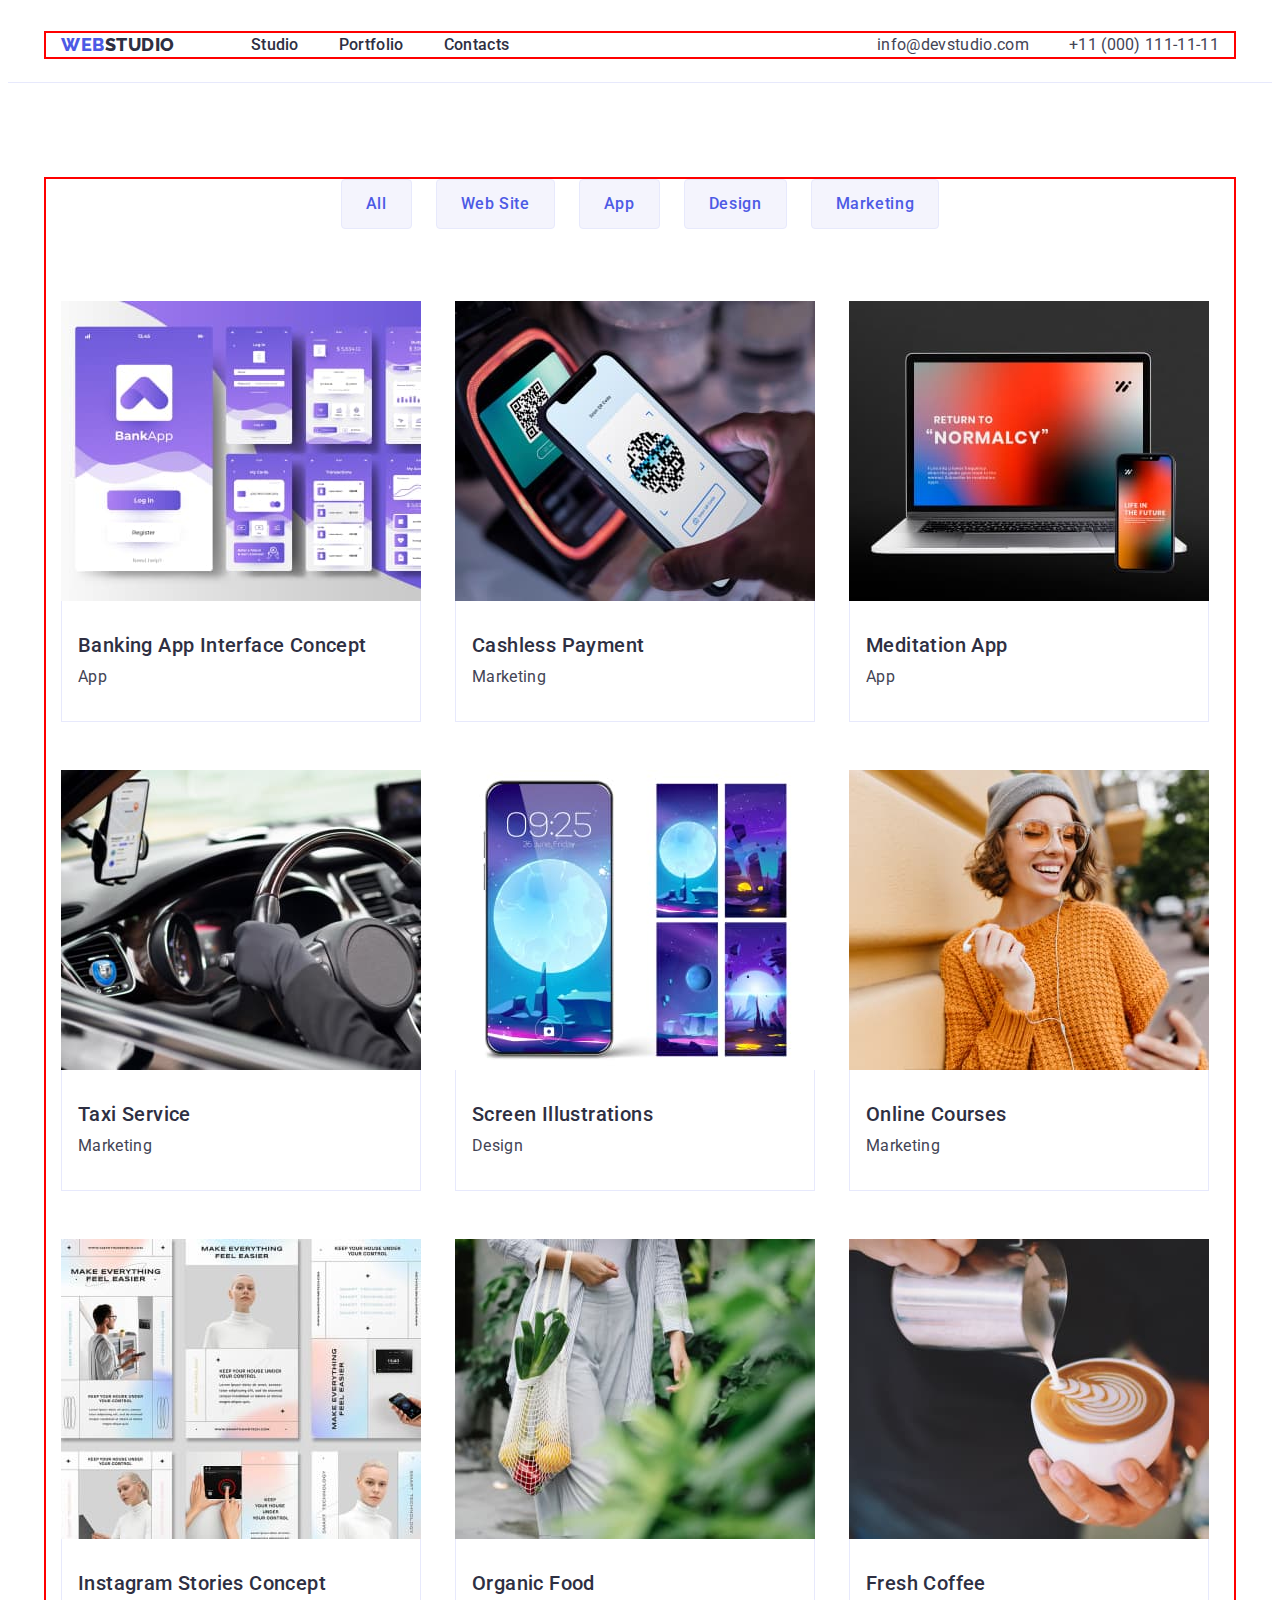
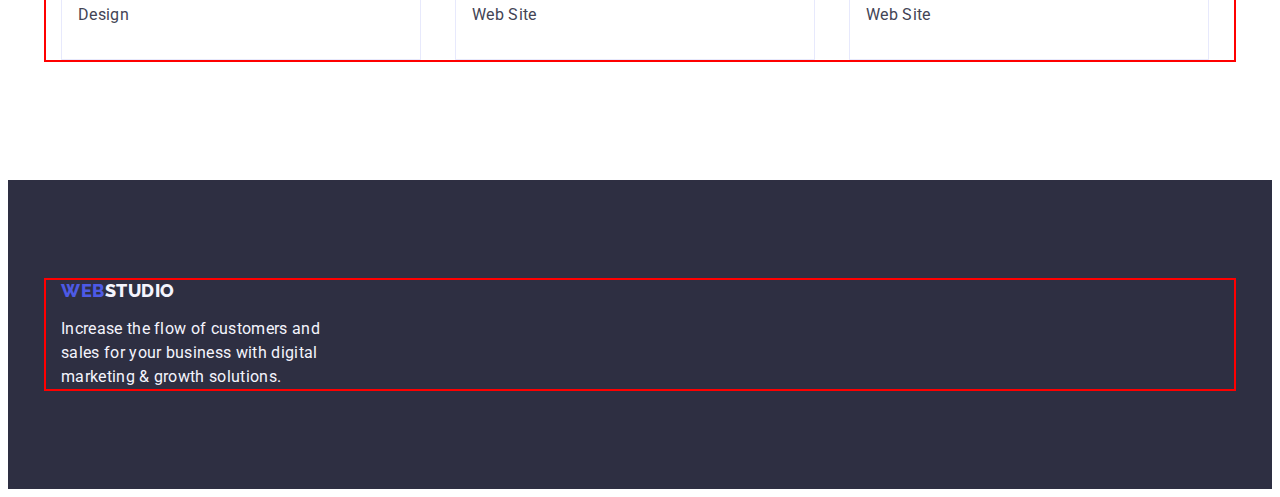
<file: portfolio.html>
<!DOCTYPE html>
<html lang="en">
  <head>
    <meta charset="UTF-8" />
    <meta name="viewport" content="width=device-width, initial-scale=1.0" />
    <title>Portfolio</title>
    <link rel="preconnect" href="https://fonts.googleapis.com" />
    <link rel="preconnect" href="https://fonts.gstatic.com" crossorigin />
    <link
      href="https://fonts.googleapis.com/css2?family=Raleway:wght@800&family=Roboto:wght@400;500;700&display=swap"
      rel="stylesheet"
    />
    <link
      rel="stylesheet"
      href="https://cdnjs.cloudflare.com/ajax/libs/modern-normalize/2.0.0/modern-normalize.min.css"
      integrity="sha512-4xo8blKMVCiXpTaLzQSLSw3KFOVPWhm/TRtuPVc4WG6kUgjH6J03IBuG7JZPkcWMxJ5huwaBpOpnwYElP/m6wg=="
      crossorigin="anonymous"
      referrerpolicy="no-referrer"
    />
    <link rel="stylesheet" href="./css/styles.css" />
  </head>

  <body>
    <header class="header">
      <div class="container header-container">
        <nav class="header-navigation">
          <a class="logo-link logo link" href="./index.html"
            >Web<span class="logo-header">Studio</span></a
          >
          <ul class="header-menu-list list">
            <li class="header-menu-item">
              <a class="header-menu-link link" href="./index.html">Studio</a>
            </li>
            <li class="header-menu-item">
              <a class="header-menu-link link" href="./portfolio.html"
                >Portfolio</a
              >
            </li>
            <li class="header-menu-item">
              <a class="header-menu-link link" href="">Contacts</a>
            </li>
          </ul>
        </nav>
        <address class="header-address">
          <ul class="header-soc-list list">
            <li class="header-soc-item">
              <a class="header-soc-link link" href="mailto:info@devstudio.com"
                >info@devstudio.com</a
              >
            </li>
            <li class="header-soc-item">
              <a class="header-soc-link link" href="tel:+110001111111"
                >+11 (000) 111-11-11</a
              >
            </li>
          </ul>
        </address>
      </div>
    </header>

    <main>
      <section class="portfolio">
        <div class="container">
          <h1 class="visually-hidden">Our projects</h1>
          <ul class="portf-filtr list">
            <li>
              <button type="button" class="portf-filtr-btn">All</button>
            </li>
            <li>
              <button type="button" class="portf-filtr-btn">Web Site</button>
            </li>
            <li>
              <button type="button" class="portf-filtr-btn">App</button>
            </li>
            <li>
              <button type="button" class="portf-filtr-btn">Design</button>
            </li>
            <li>
              <button type="button" class="portf-filtr-btn">Marketing</button>
            </li>
          </ul>

          <ul class="portf-list list">
            <li class="portf-item">
              <a href="" class="portf-link link">
                <img
                  class="portf-img"
                  src="./images/project-1-1.jpg"
                  alt="Banking App Interface Concept"
                  width="360"
                  height="300"
                />
                <div class="portf-underimg-text">
                  <h2 class="portf-subtitle section-subtitle">
                    Banking App Interface Concept
                  </h2>
                  <p class="portf-text section-text">App</p>
                </div>
              </a>
            </li>
            <li class="portf-item">
              <a href="" class="portf-link link">
                <img
                  class="portf-img"
                  src="./images/project-1-2.jpg"
                  alt="Cashless Payment"
                  width="360"
                  height="300"
                />
                <div class="portf-underimg-text">
                  <h2 class="portf-subtitle section-subtitle">Cashless Payment</h2>
                  <p class="portf-text section-text">Marketing</p>
                </div>
              </a>
            </li>
            <li class="portf-item">
              <a href="" class="portf-link link">
                <img
                  class="portf-img"
                  src="./images/project-1-3.jpg"
                  alt="Meditaion App"
                  width="360"
                  height="300"
                />
                <div class="portf-underimg-text">
                  <h2 class="portf-subtitle section-subtitle">Meditation App</h2>
                  <p class="portf-text section-text">App</p>
                </div>
              </a>
            </li>
            <li class="portf-item">
              <a href="" class="portf-link link">
                <img
                  class="portf-img"
                  src="./images/project-2-1.jpg"
                  alt="Taxi Service"
                  width="360"
                  height="300"
                />
                <div class="portf-underimg-text">
                  <h2 class="portf-subtitle section-subtitle">Taxi Service</h2>
                  <p class="portf-text section-text">Marketing</p>
                </div>
              </a>
            </li>
            <li class="portf-item">
              <a href="" class="portf-link link">
                <img
                  class="portf-img"
                  src="./images/project-2-2.jpg"
                  alt="Screen Illustrations"
                  width="360"
                  height="300"
                />
                <div class="portf-underimg-text">
                  <h2 class="portf-subtitle section-subtitle">Screen Illustrations</h2>
                  <p class="portf-text section-text">Design</p>
                </div>
              </a>
            </li>
            <li class="portf-item">
              <a href="" class="portf-link link">
                <img
                  class="portf-img"
                  src="./images/project-2-3.jpg"
                  alt="Online Courses"
                  width="360"
                  height="300"
                />
                <div class="portf-underimg-text">
                  <h2 class="portf-subtitle section-subtitle">Online Courses</h2>
                  <p class="portf-text section-text">Marketing</p>
                </div>
              </a>
            </li>
            <li class="portf-item">
              <a href="" class="portf-link link">
                <img
                  class="portf-img"
                  src="./images/project-3-1.jpg"
                  alt="Instagram Stories Concept"
                  width="360"
                  height="300"
                />
                <div class="portf-underimg-text">
                  <h2 class="portf-subtitle section-subtitle">Instagram Stories Concept</h2>
                  <p class="portf-text section-text">Design</p>
                </div>
              </a>
            </li>
            <li class="portf-item">
              <a href="" class="portf-link link">
                <img
                  class="portf-img"
                  src="./images/project-3-2.jpg"
                  alt="Organic Food"
                  width="360"
                  height="300"
                />
                <div class="portf-underimg-text">
                  <h2 class="portf-subtitle section-subtitle">Organic Food</h2>
                  <p class="portf-text section-text">Web Site</p>
                </div>
              </a>
            </li>
            <li class="portf-item">
              <a href="" class="portf-link link">
                <img
                  src="./images/project-3-3.jpg"
                  alt="Fresh Coffee"
                  width="360"
                  height="300"
                />
                <div class="portf-underimg-text">
                  <h2 class="portf-subtitle section-subtitle">Fresh Coffee</h2>
                  <p class="portf-text section-text">Web Site</p>
                </div>
              </a>
            </li>
          </ul>
        </div>
      </section>
    </main>

    <footer class="footer">
      <div class="footer-wrap container">
        <a class="footer-link logo link" href="./index.html"
          >Web<span class="logo-footer">Studio</span></a
        >
        <p class="footer-text">
          Increase the flow of customers and<br />
          sales for your business with digital<br />
          marketing & growth solutions.
        </p>
      </div>
    </footer>
  </body>
</html>
</file>
<file: css/styles.css>
:root {
  --primary-brand: #4d5ae5;
  --pressed-state: #404bbf;
  --dark: #2e2f42;
  --success: #31d0aa;
  --text: #434455;
  --subtle-text: #8e8f99;
  --accent: #e7e9fc;
  --light: #f4f4fd;
  --modal-overlay: #2e2f42;
  --hero-background: #2e2f42;
  --white-background: #ffffff;
  --modal-background: #fcfcfc;
}

body {
  font-family: "Roboto", sans-serif;
  color: var(--text);
  background-color: var(--white-background);
}

p,
h1,
h2,
h3,
h3,
h5,
h6 {
  margin-top: 0;
  margin-bottom: 0;
}

ul,
ol {
  padding-left: 0;
  margin-top: 0;
  margin-bottom: 0;
}

img {
  display: block;
}

.container {
  width: 1440;
  max-width: 1158px;
  padding-left: 15px;
  padding-right: 15px;
  margin: 0 auto;
  outline: 2px solid #ff0000;
}

.visually-hidden {
  position: absolute;
  width: 1px;
  height: 1px;
  margin: -1px;
  border: 0;
  padding: 0;
  white-space: nowrap;
  clip-path: inset(100%);
  clip: rect(0 0 0 0);
  overflow: hidden;
}

.list {
  list-style: none;
}
.link {
  text-decoration: none;
}

.header {
  background-color: var(--white-background);
  border-bottom: 1px solid var(--accent);
  background: var(--white-background);
  padding: 25px 0;
}

.header-navigation {
  display: flex;
  align-items: center;
}

.header-menu-list {
  display: flex;
  gap: 40px;
  
}
 .header-menu-link {
padding: 24px 0 24px;
 } 
.header-soc-list {
  display: flex;
  gap: 40px;
}

.header-container {
  display: flex;
  align-items: center;
}

.header-address {
  margin-left: auto;
}

.logo {
  color: var(--primary-brand);
  font-family: "Raleway", sans-serif;
  font-size: 18px;
  font-weight: 800;
  line-height: 1.17;
  letter-spacing: 0.03em;
  text-transform: uppercase;
  text-decoration: none;
}

.logo-link {
  display: block;
  margin-right: 76px;
}

.logo-header {
  color: var(--dark);
}

.logo-footer {
  color: var(--light);
}

.header-menu-link,
.header-soc-link {
  font-size: 16px;
  line-height: 1.5;
  letter-spacing: 0.02em;
}

.header-menu-link {
  color: var(--dark);
  font-weight: 500;
}

.header-menu-link:hover,
.header-menu-link:focus {
  color: var(--pressed-state);
  text-decoration: underline;
}

.header-address {
  font-style: normal;
}

.header-soc-link {
  color: var(--text);
  font-weight: 400;
}

.header-soc-link:hover,
.header-soc-link:focus {
  color: var(--pressed-state);
}

.hero {
  background: var(--dark);
  height: 600px;
  padding-top: 188px;
  padding-right: auto;
  padding-bottom: 188px;
  padding-left: auto;
}

.hero-title {
  color: var(--white-background);
  text-align: center;
  font-size: 56px;
  font-weight: 700;
  line-height: 1.07;
  letter-spacing: 0.02em;
  margin: 0 auto 48px;
  max-width: 496px;
}

.hero-btn {
  display: block;
  color: var(--white-background);
  background-color: var(--primary-brand);
  font-family: inherit;
  font-size: 16px;
  font-weight: 500;
  line-height: 1.5;
  letter-spacing: 0.04em;
  cursor: pointer;
  display: block;
  margin: 0 auto;
  padding: 16px 32px;
  border: none;
  border-radius: 4px;
  box-shadow: 0px 4px 4px 0px #00000026;
  min-width: 169px;
  height: 56px;
}

.hero-btn:hover,
.hero-btn:focus {
  background-color: var(--pressed-state);
}

.advantages {
  background-color: var(--white-background);
  padding-top: 120px;
  padding-bottom: 120px;
}

.advantages-list {
  display: flex;
  gap: 24px;
}

.advantages-item {
  width: calc((100% - 3 * 24px) / 4);
}
.advantages-title {
  margin-bottom: 8px;
}

.section-title {
  color: var(--dark);
  text-align: center;
  font-size: 36px;
  font-weight: 700;
  line-height: 1.11;
  letter-spacing: 0.02em;
  text-transform: capitalize;
}

.section-subtitle {
  color: var(--dark);
  font-size: 20px;
  font-weight: 500;
  line-height: 1.2;
  letter-spacing: 0.02em;
}

.section-text {
  color: var(--text);
  font-size: 16px;
  font-weight: 400;
  line-height: 1.5;
  letter-spacing: 0.02em;
}

.we-doing {
  background-color: var(--white-background);
  padding-bottom: 120px;
}

.doing-title {
  margin-bottom: 72px;
}

.we-doing-list {
  display: flex;
  gap: 24px;
}

.we-doing-item {
  border: 1px solid var(--accent);
  background: url(<path-to-image>), #d3d3d3 50% / cover no-repeat;
  width: calc((100% - 2 * 24px) / 3);
}

.team {
  background-color: var(--light);
  padding-bottom: 120px;
  padding-top: 120px;
}

.team-title {
  margin-bottom: 72px;
}

.team-list {
  display: flex;
  gap: 24px;
}

.team-card {
  display: flex;
  background-color: var(--white-background);
  border-radius: 0px 0px 4px 4px;
  background: var(--white-background);
  box-shadow: 0px 2px 1px 0px #2e2f4214, 0px 1px 1px 0px #2e2f4229,
    0px 1px 6px 0px #2e2f4214;
  flex-direction: column;
  flex-shrink: 0;
  width: calc((100 - 72px) / 4);
}

.team-card-text {
  padding: 32px 0;
}

.team-subtitle {
  margin-bottom: 8px;
  text-align: center;
}
.team-text {
text-align: center;
}

.footer {
  background-color: var(--dark);
  padding: 100px 0;
}

.footer-wrap {
  /* padding: 100px 0; */
}

.footer-link {
display: inline-block;
margin-bottom: 16px;
}

.footer-text {
  color: var(--light);
  font-size: 16px;
  font-weight: 400;
  line-height: 1.5;
  letter-spacing: 0.02em;
}

.portfolio {
  background-color: var(--white-background);
  padding-top: 96px;
  padding-bottom: 120px;
}

.portf-filtr {
  margin-bottom: 72px;
  display: flex;
  justify-content: center;
  gap: 24px;
}

.portf-filtr-btn {
  color: var(--primary-brand);
  background-color: var(--light);
  border: 1px solid var(--accent);
  border-radius: 4px;
  text-align: center;
  font-family: inherit;
  font-size: 16px;
  font-weight: 500;
  line-height: 1.5;
  letter-spacing: 0.04em;
  cursor: pointer;
  padding: 12px 24px;
}

.portf-filtr-btn:hover,
.portf-filtr-btn:focus {
  color: var(--white-background);
  background-color: var(--pressed-state);
  border: 1px solid transparent;
}

.portf-list {
  display: flex;
  flex-wrap: wrap;
  gap: 48px 24px;
}

.portf-item {
  display: flex;
  background-color: var(--white-background);
  flex-direction: column;
  align-items: flex-start;
  background: var(--white-background);
  width: calc((100% - 2 * 24px) / 3);
}

.portf-underimg-text {
  padding: 32px 16px;
  border: 1px solid var(--accent);
  border-top: none;
}

.portf-subtitle {
  margin-bottom: 8px;
}
</file>
